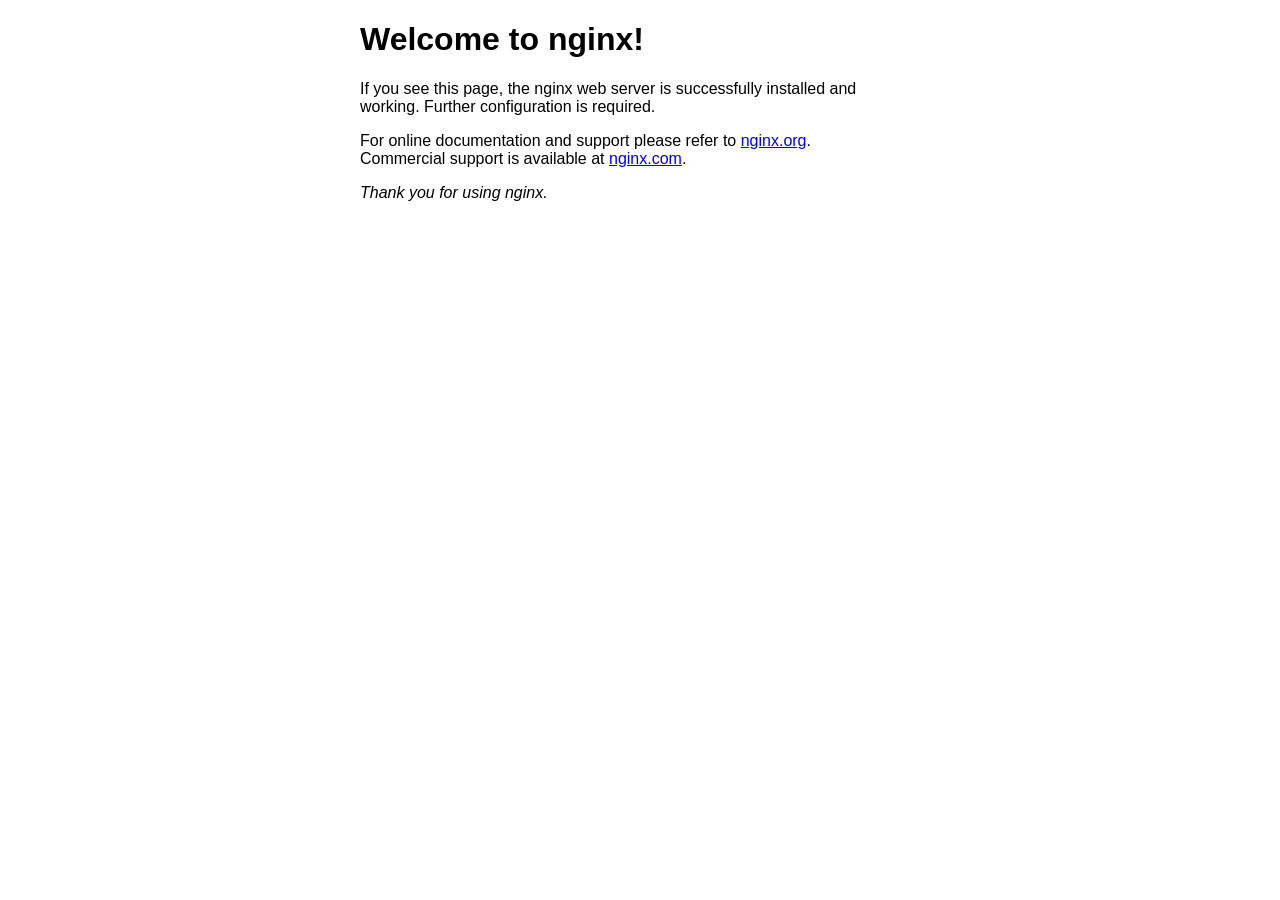
<file: nginx-1.18.0/html/index.html>
<!DOCTYPE html>
<html>
<head>
<title>Welcome to nginx!</title>
<style>
    body {
        width: 35em;
        margin: 0 auto;
        font-family: Tahoma, Verdana, Arial, sans-serif;
    }
</style>
</head>
<body>
<h1>Welcome to nginx!</h1>
<p>If you see this page, the nginx web server is successfully installed and
working. Further configuration is required.</p>

<p>For online documentation and support please refer to
<a href="http://nginx.org/">nginx.org</a>.<br/>
Commercial support is available at
<a href="http://nginx.com/">nginx.com</a>.</p>

<p><em>Thank you for using nginx.</em></p>
</body>
</html>
</file>
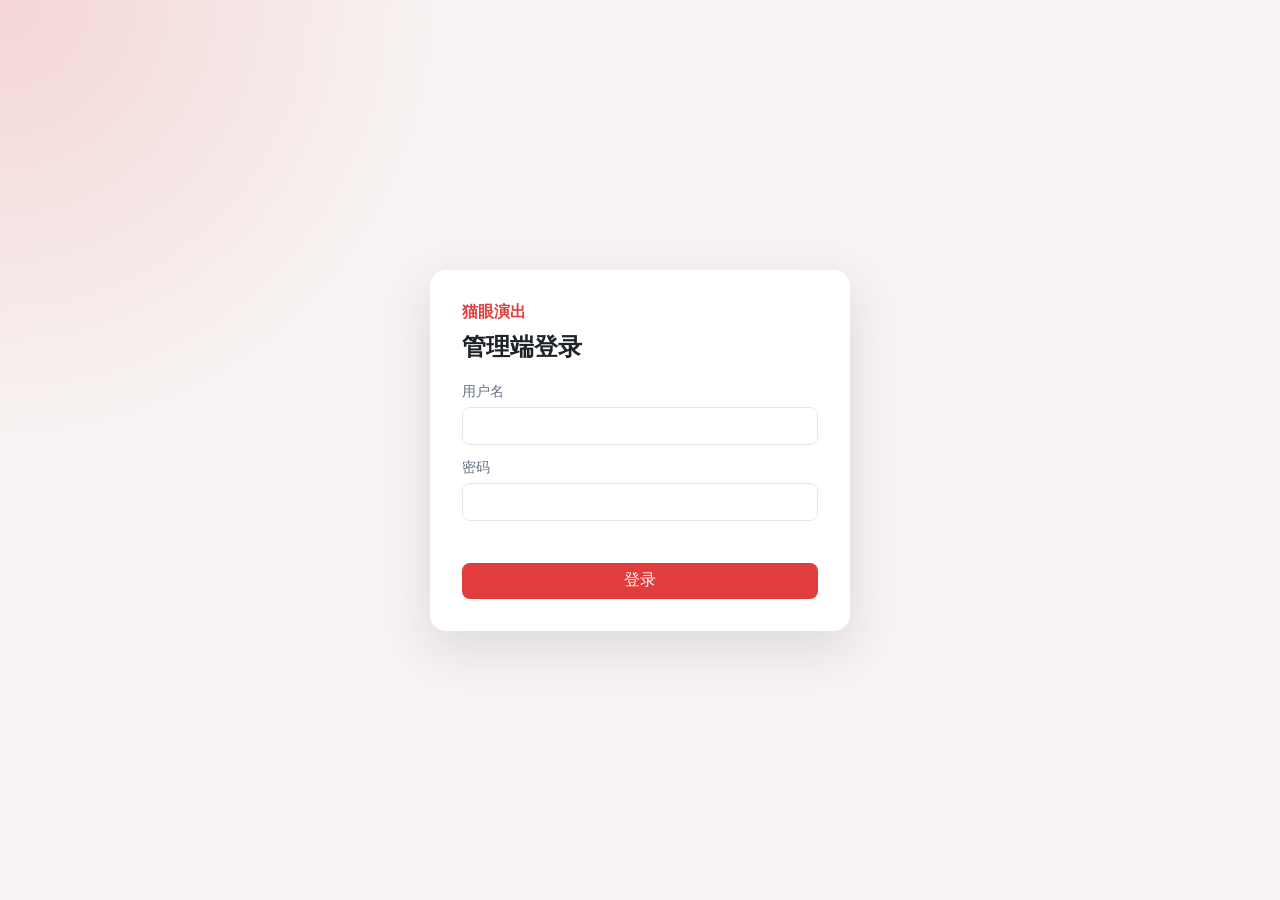
<file: nginx-1.18.0/html/admin/index.html>
<!DOCTYPE html>
<html lang="zh-CN">
<head>
  <meta charset="UTF-8">
  <meta name="viewport" content="width=device-width, initial-scale=1">
  <title>猫眼演出管理端</title>
  <link rel="stylesheet" href="css/admin.css">
</head>
<body>
  <section id="login-view" class="login-view">
    <form id="login-form" class="login-card">
      <p class="brand">猫眼演出</p>
      <h1>管理端登录</h1>
      <label>用户名<input id="login-username" name="username" autocomplete="username" required></label>
      <label>密码<input id="login-password" name="password" type="password" autocomplete="current-password" required></label>
      <p id="login-error" class="error"></p>
      <button type="submit">登录</button>
    </form>
  </section>

  <div id="console-view" class="console hidden">
    <aside class="sider">
      <p class="brand">猫眼演出</p>
      <p class="sider-label">运营控制台</p>
      <button type="button" data-panel="show-type" class="nav-btn active">演出类型</button>
      <button type="button" data-panel="show" class="nav-btn">演出</button>
    </aside>
    <div class="main">
      <header class="top">
        <h1 id="panel-title">演出类型</h1>
        <div class="top-actions">
          <span id="admin-name"></span>
          <button type="button" id="logout-btn" class="ghost">退出</button>
        </div>
      </header>
      <section id="panel-show-type" class="panel">
        <div class="toolbar">
          <button type="button" id="add-type">新增类型</button>
          <p id="type-error" class="error"></p>
        </div>
        <div class="table-wrap">
          <table>
            <thead><tr><th>编号</th><th>名称</th><th>操作</th></tr></thead>
            <tbody id="type-body"></tbody>
          </table>
        </div>
      </section>
      <section id="panel-show" class="panel hidden">
        <div class="toolbar">
          <button type="button" id="add-show">新增演出</button>
          <p id="show-error" class="error"></p>
        </div>
        <div class="table-wrap">
          <table>
            <thead>
              <tr><th>编号</th><th>名称</th><th>类型</th><th>城市</th><th>场馆</th><th>停售</th><th>操作</th></tr>
            </thead>
            <tbody id="show-body"></tbody>
          </table>
        </div>
      </section>
    </div>
  </div>

  <dialog id="editor">
    <form id="editor-form" method="dialog">
      <h2 id="editor-title"></h2>
      <div id="editor-fields"></div>
      <p id="editor-error" class="error"></p>
      <div class="dialog-actions">
        <button type="button" id="editor-cancel" class="ghost">取消</button>
        <button type="submit" value="ok">保存</button>
      </div>
    </form>
  </dialog>
  <script src="js/admin.js"></script>
</body>
</html>
</file>
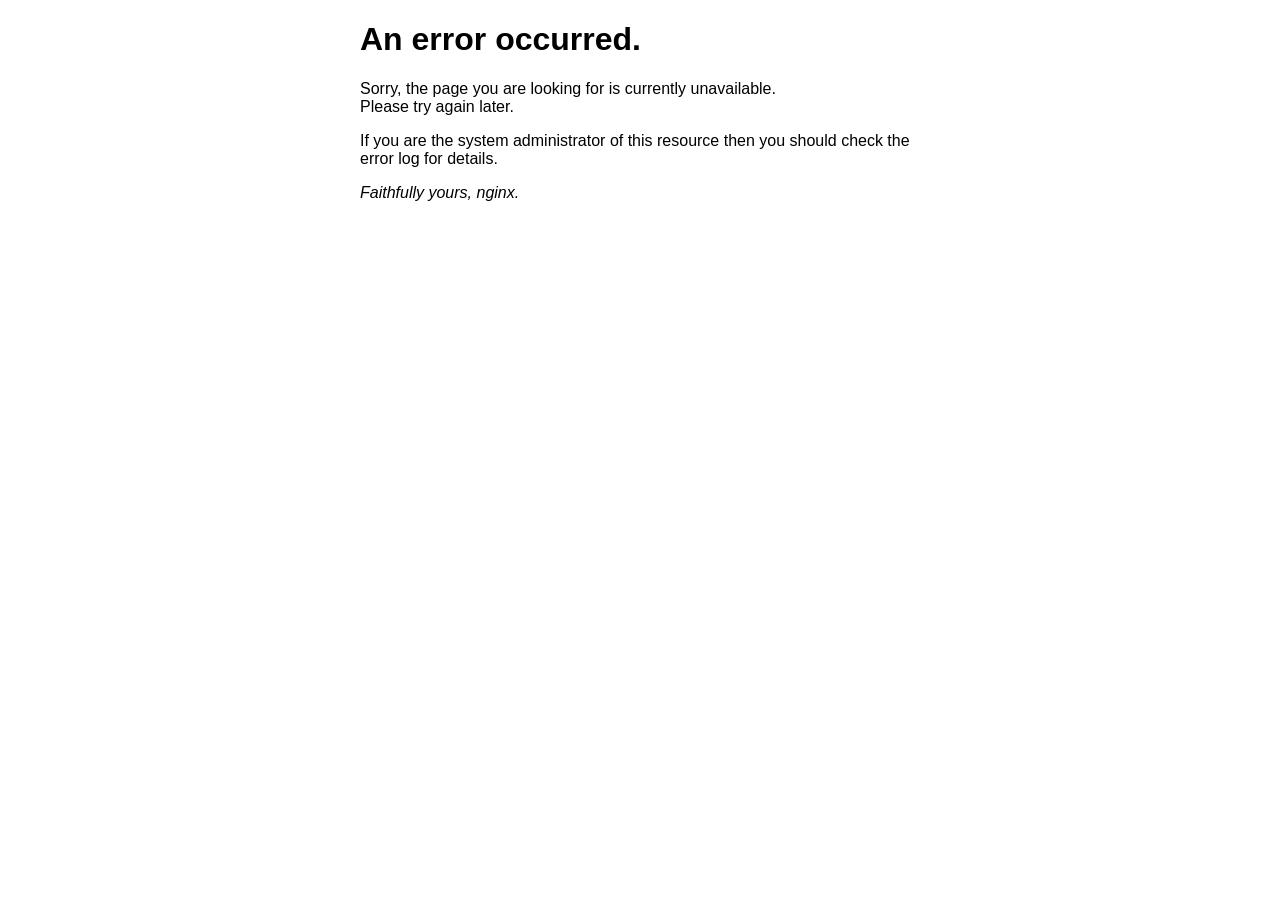
<file: nginx-1.18.0/html/50x.html>
<!DOCTYPE html>
<html>
<head>
<title>Error</title>
<style>
    body {
        width: 35em;
        margin: 0 auto;
        font-family: Tahoma, Verdana, Arial, sans-serif;
    }
</style>
</head>
<body>
<h1>An error occurred.</h1>
<p>Sorry, the page you are looking for is currently unavailable.<br/>
Please try again later.</p>
<p>If you are the system administrator of this resource then you should check
the error log for details.</p>
<p><em>Faithfully yours, nginx.</em></p>
</body>
</html>
</file>
<file: nginx-1.18.0/html/admin/css/admin.css>
:root {
  color-scheme: light;
  --bg: #f4f6f8;
  --card: #fff;
  --ink: #1f2329;
  --muted: #667085;
  --line: #e6e8ec;
  --brand: #e23d3d;
  --sider: #1b2430;
}

* { box-sizing: border-box; }

body {
  margin: 0;
  font-family: "Segoe UI", "PingFang SC", "Microsoft YaHei", sans-serif;
  color: var(--ink);
  background: var(--bg);
}

button, input, select, textarea {
  font: inherit;
}

button {
  border: 0;
  border-radius: 8px;
  background: var(--brand);
  color: #fff;
  height: 36px;
  padding: 0 14px;
  cursor: pointer;
}

button.ghost {
  background: #fff;
  color: var(--ink);
  border: 1px solid var(--line);
}

.hidden { display: none !important; }

.error { min-height: 20px; margin: 8px 0 0; color: var(--brand); }

.login-view {
  min-height: 100vh;
  display: grid;
  place-items: center;
  background:
    radial-gradient(circle at top left, rgba(226, 61, 61, 0.16), transparent 28%),
    #f7f3f2;
}

.login-card {
  width: min(420px, calc(100% - 32px));
  padding: 32px;
  background: var(--card);
  border-radius: 16px;
  box-shadow: 0 16px 50px rgba(27, 36, 48, 0.12);
}

.brand { margin: 0; color: var(--brand); font-weight: 700; }

.login-card h1 { margin: 8px 0 20px; font-size: 24px; }

label { display: block; margin-bottom: 14px; color: var(--muted); font-size: 14px; }

input, select, textarea {
  width: 100%;
  margin-top: 6px;
  padding: 10px 12px;
  border: 1px solid var(--line);
  border-radius: 8px;
  background: #fff;
  color: var(--ink);
}

.login-card button { width: 100%; margin-top: 8px; }

.console { min-height: 100vh; display: grid; grid-template-columns: 220px 1fr; }

.sider {
  background: var(--sider);
  color: #fff;
  padding: 24px 16px;
}

.sider .brand { color: #fff; }

.sider-label { margin: 6px 0 24px; color: rgba(255, 255, 255, 0.62); font-size: 13px; }

.nav-btn {
  width: 100%;
  margin-bottom: 8px;
  text-align: left;
  background: transparent;
}

.nav-btn.active, .nav-btn:hover { background: rgba(255, 255, 255, 0.12); }

.main { min-width: 0; }

.top, .toolbar {
  display: flex;
  justify-content: space-between;
  align-items: center;
  gap: 16px;
}

.top {
  height: 72px;
  padding: 0 28px;
  background: var(--card);
  border-bottom: 1px solid var(--line);
}

.top h1 { margin: 0; font-size: 20px; }

.top-actions { display: flex; align-items: center; gap: 12px; color: var(--muted); }

.panel { padding: 24px 28px 40px; }

.table-wrap { overflow-x: auto; background: var(--card); border-radius: 12px; }

table { width: 100%; border-collapse: collapse; }

th, td { padding: 12px 14px; border-bottom: 1px solid var(--line); text-align: left; white-space: nowrap; }

th { color: var(--muted); font-weight: 600; font-size: 13px; }

td .ghost, td button { height: 30px; margin-right: 6px; }

dialog {
  width: min(720px, calc(100% - 24px));
  border: 0;
  border-radius: 16px;
  padding: 0;
}

dialog::backdrop { background: rgba(16, 24, 32, 0.45); }

#editor-form { padding: 24px; }

#editor-fields { display: grid; grid-template-columns: 1fr 1fr; gap: 12px 16px; }

#editor-fields label.wide { grid-column: 1 / -1; }

.poster-preview {
  display: block;
  max-width: 160px;
  max-height: 200px;
  margin-top: 8px;
  border-radius: 8px;
}

.hint { display: block; margin-top: 6px; color: var(--muted); font-size: 13px; }

@media (max-width: 800px) {
  .console { grid-template-columns: 1fr; }
  .sider { display: flex; gap: 8px; align-items: center; overflow-x: auto; }
  .sider-label { display: none; }
  .nav-btn { width: auto; margin: 0; }
  .top, .panel { padding-left: 16px; padding-right: 16px; }
  #editor-fields { grid-template-columns: 1fr; }
}
</file>
